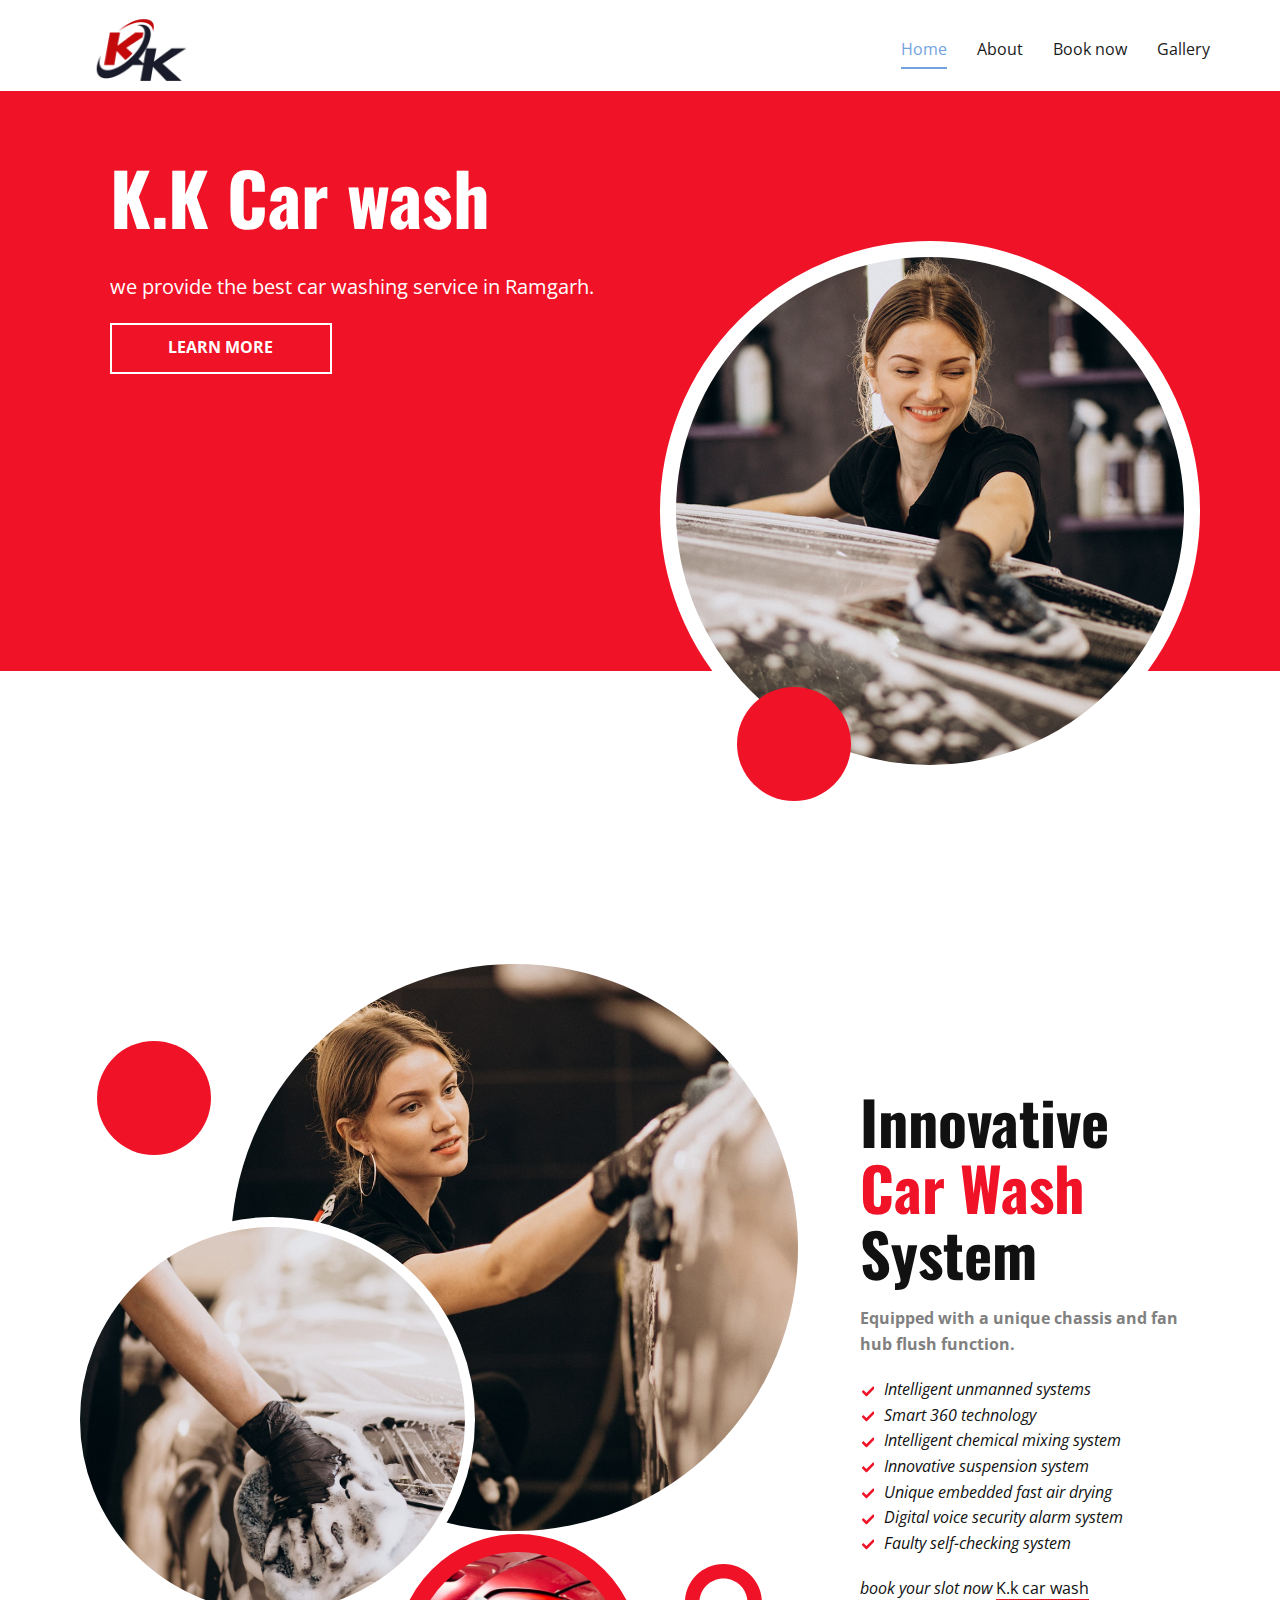
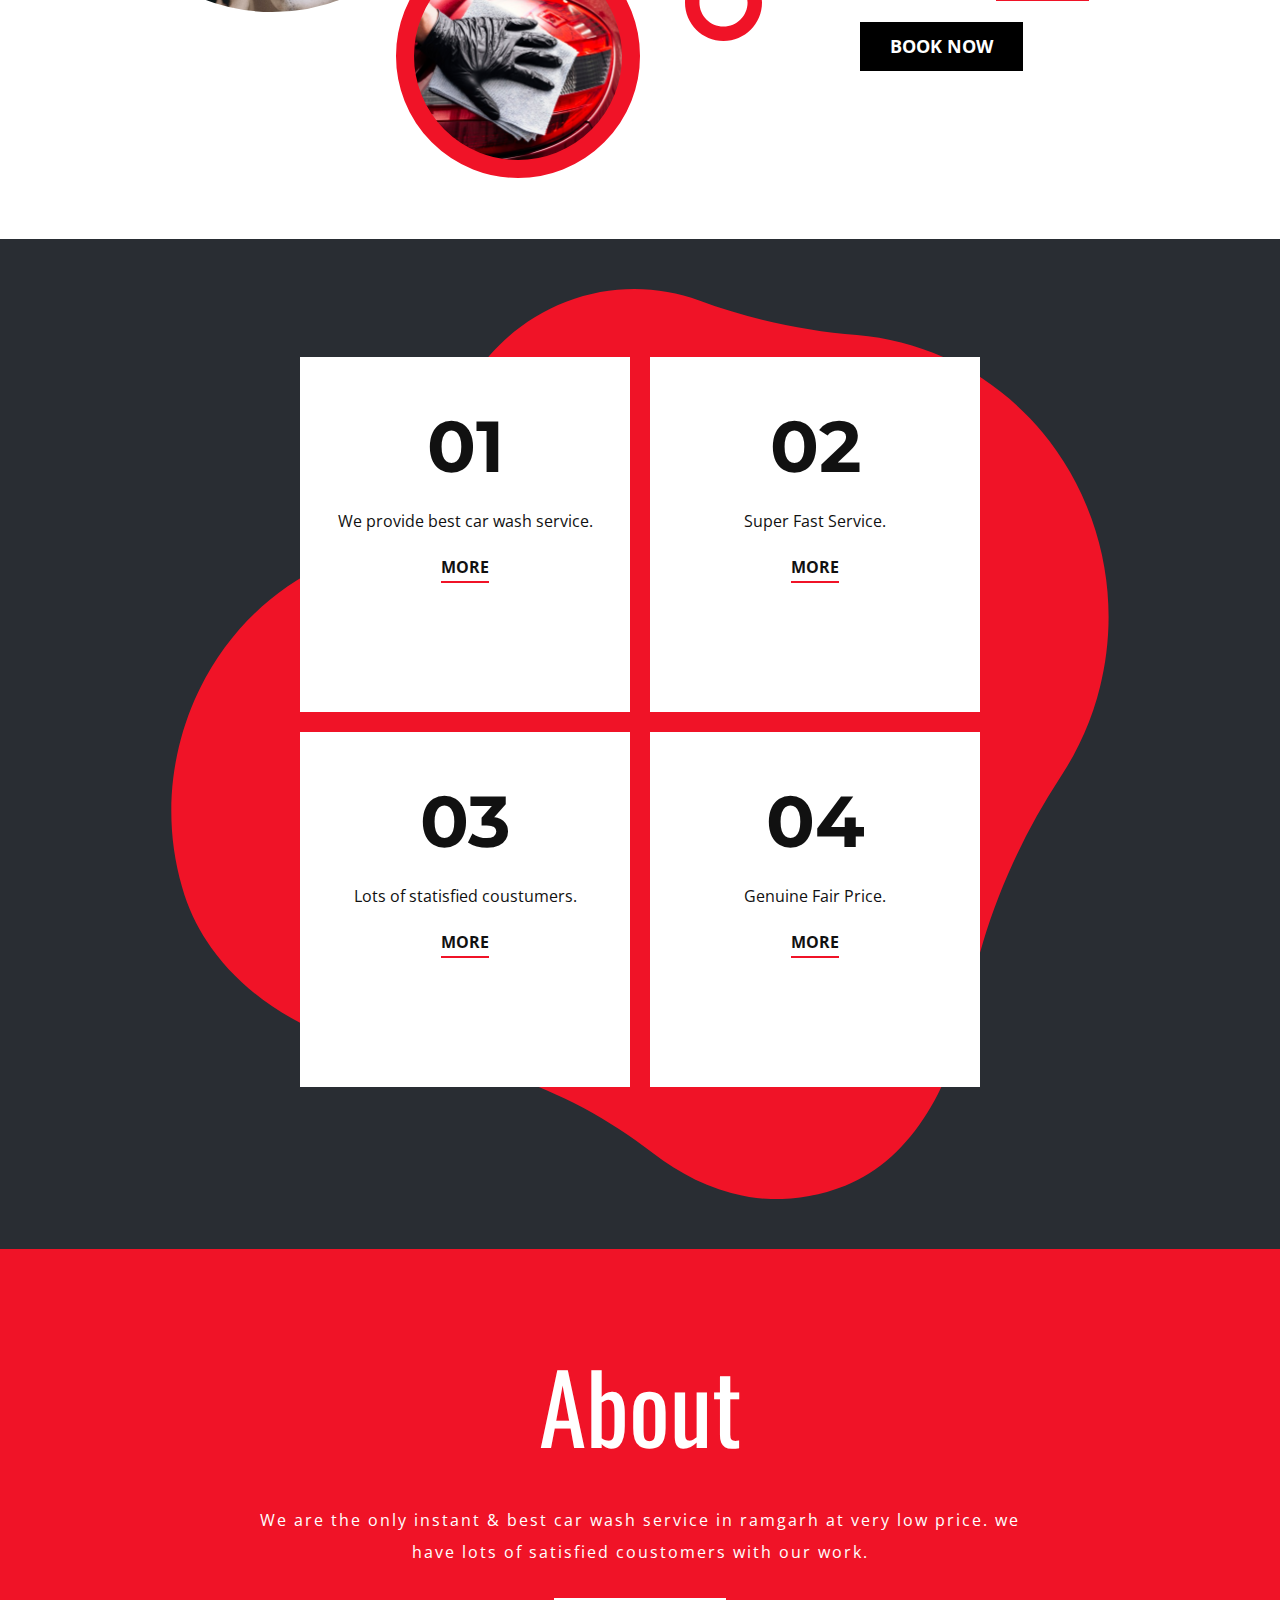
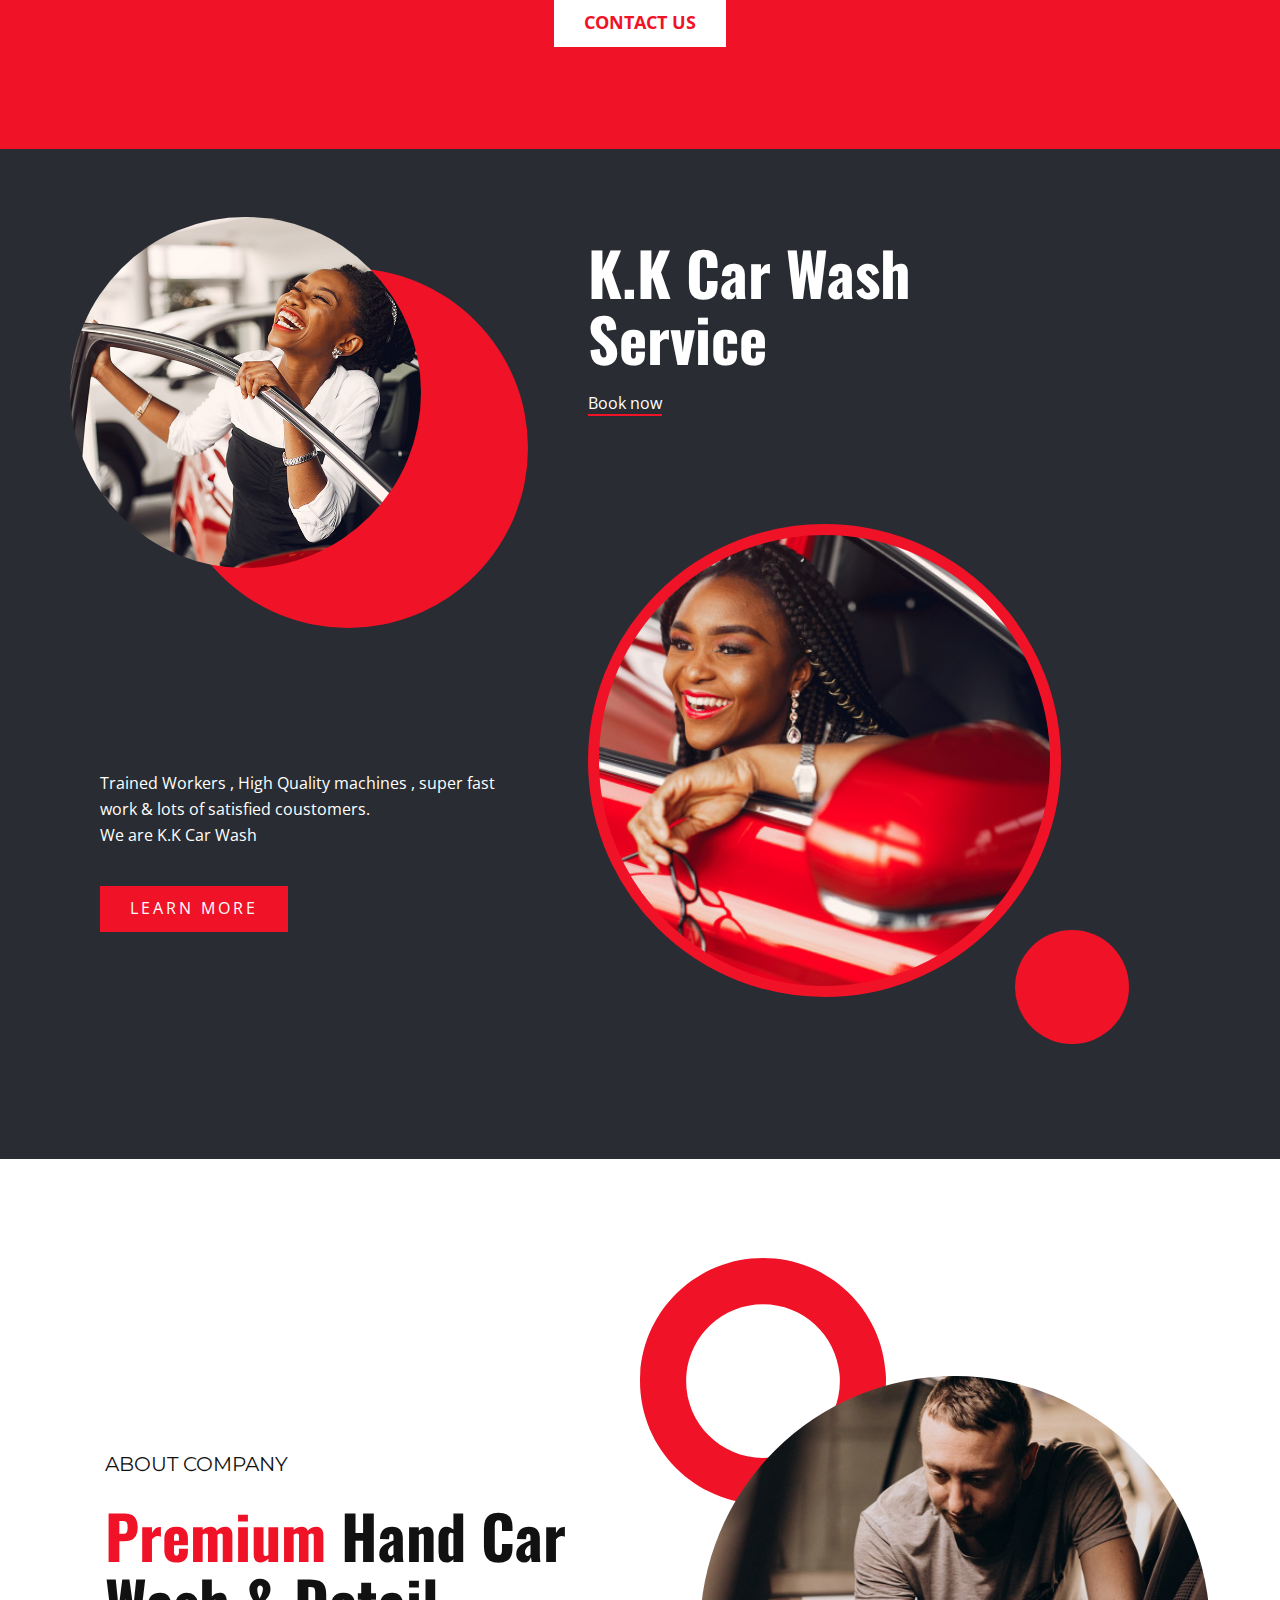
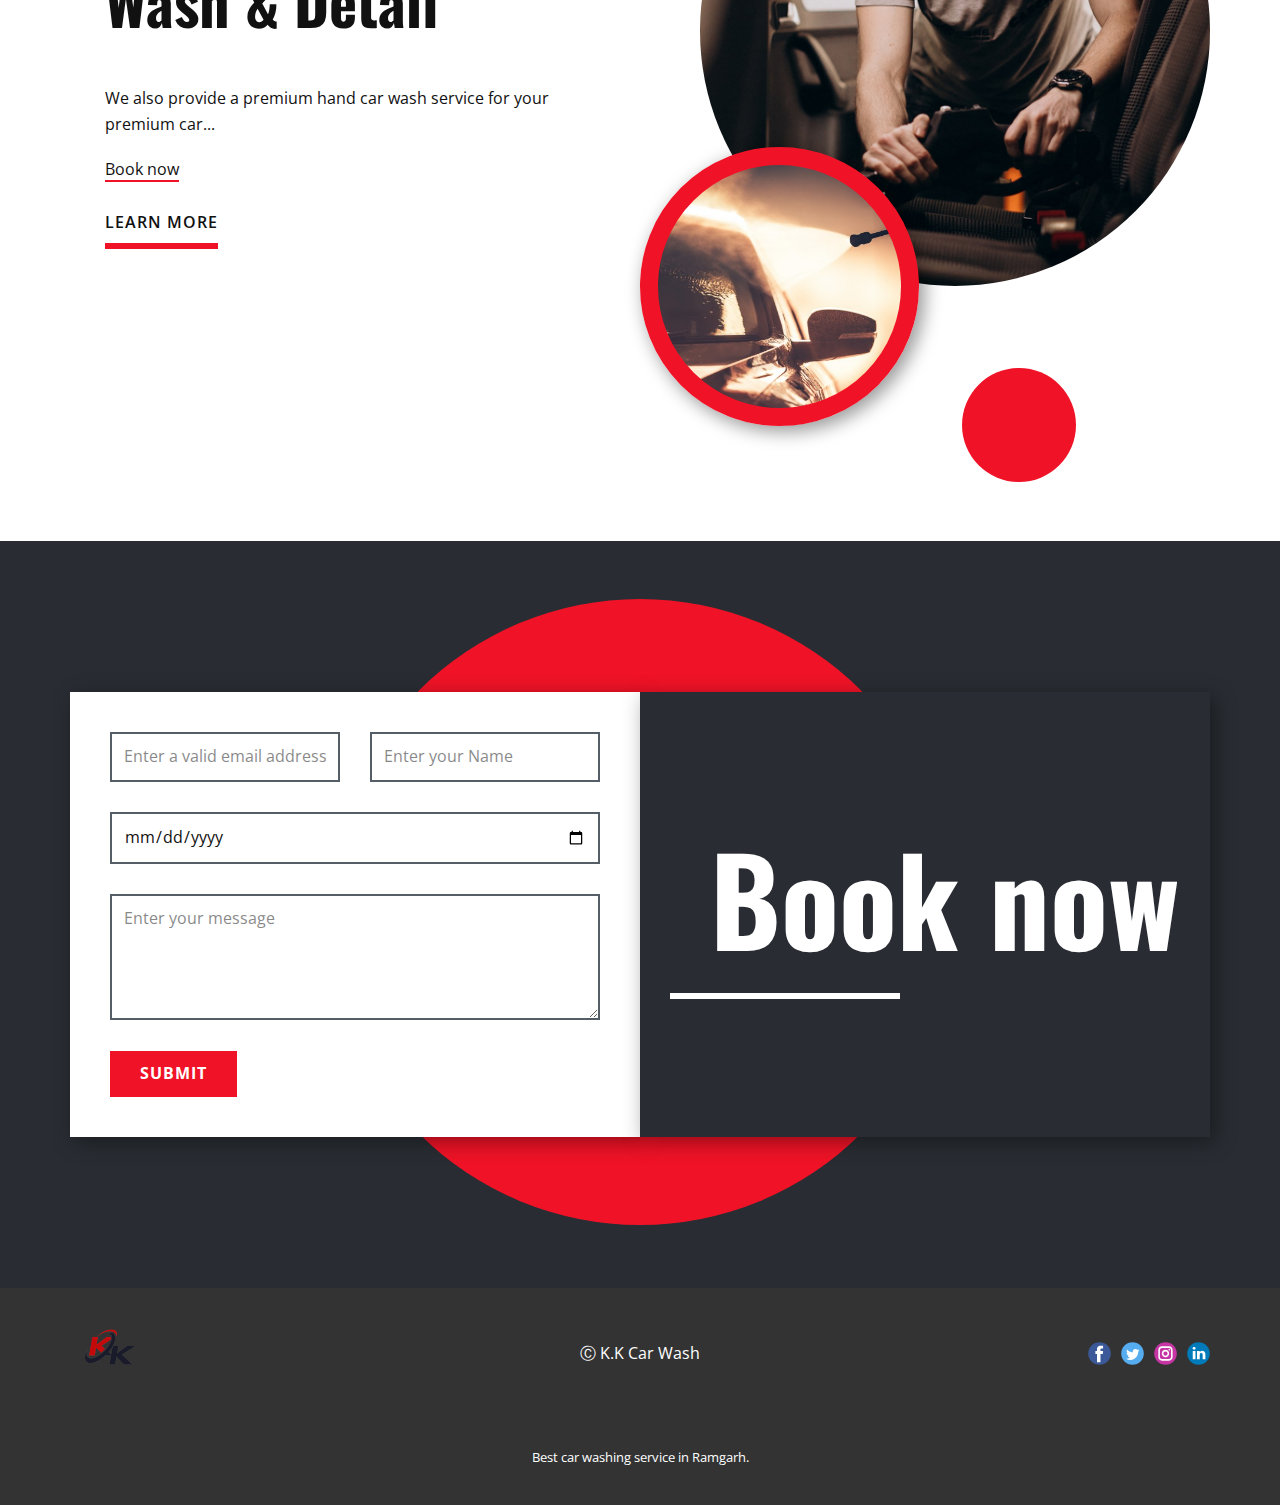
<file: index.html>
<!DOCTYPE html>
<html style="font-size: 16px;">
  <head>
    <meta name="theme-color" content="">
    <!--favicon-->
    <link rel="icon" href="./images/depositphotos_197317508-stock-illustration-logo-swoosh-global-red-letter-removebg-preview.png" type="image/x-icon">
    <!--favicon-->
    <meta name="viewport" content="width=device-width, initial-scale=1.0">
    <meta charset="utf-8">
    <meta name="keywords" content="Car Wash Company​, Innovative Car Wash System, 01, 02, 03, 04, About, Automatic Car Wash Service, Premium Hand Car Wash &amp; Detail, Contact Us">
    <meta name="description" content="">
    <meta name="page_type" content="np-template-header-footer-from-plugin">
    
    <title>Home</title>
    <link rel="stylesheet" href="./css/style.css" media="screen">
<link rel="stylesheet" href="Home.css" media="screen">
    <script class="u-script" type="text/javascript" src="./js/jquery.js" defer=""></script>
    <script class="u-script" type="text/javascript" src="./js/style.js" defer=""></script>
    <meta name="generator" content="Nicepage 3.26.0, nicepage.com">
    <link id="u-theme-google-font" rel="stylesheet" href="https://fonts.googleapis.com/css?family=Roboto:100,100i,300,300i,400,400i,500,500i,700,700i,900,900i|Open+Sans:300,300i,400,400i,600,600i,700,700i,800,800i">
    <link id="u-page-google-font" rel="stylesheet" href="https://fonts.googleapis.com/css?family=Oswald:200,300,400,500,600,700|Montserrat:100,100i,200,200i,300,300i,400,400i,500,500i,600,600i,700,700i,800,800i,900,900i">
    
    
    
    
    
    
    
    
    <script type="application/ld+json">{
		"@context": "http://schema.org",
		"@type": "Organization",
		"name": "",
		"logo": "images/depositphotos_197317508-stock-illustration-logo-swoosh-global-red-letter.jpg",
		"sameAs": []
}</script>
    <meta name="theme-color" content="#73a3de">
    <meta property="og:title" content="Home">
    <meta property="og:type" content="website">
  </head>
  <body data-home-page="Home.html" data-home-page-title="Home" class="u-body"><header class="u-clearfix u-header u-header" id="sec-d68d"><div class="u-clearfix u-sheet u-sheet-1">
        <a href="#" class="u-image u-logo u-image-1" data-image-width="600" data-image-height="388">
          <img src="images/depositphotos_197317508-stock-illustration-logo-swoosh-global-red-letter-removebg-preview.png" class="u-logo-image u-logo-image-1">
        </a>
        <nav class="u-menu u-menu-dropdown u-offcanvas u-menu-1">
          <div class="menu-collapse" style="font-size: 1rem; letter-spacing: 0px;">
            <a class="u-button-style u-custom-left-right-menu-spacing u-custom-padding-bottom u-custom-top-bottom-menu-spacing u-nav-link u-text-active-palette-1-base u-text-hover-palette-2-base" href="#">
              <svg><use xmlns:xlink="http://www.w3.org/1999/xlink" xlink:href="#menu-hamburger"></use></svg>
              <svg version="1.1" xmlns="http://www.w3.org/2000/svg" xmlns:xlink="http://www.w3.org/1999/xlink"><defs><symbol id="menu-hamburger" viewBox="0 0 16 16" style="width: 16px; height: 16px;"><rect y="1" width="16" height="2"></rect><rect y="7" width="16" height="2"></rect><rect y="13" width="16" height="2"></rect>
</symbol>
</defs></svg>
            </a>
          </div>
          <!--Header start-->
          <div class="u-custom-menu u-nav-container">
            <ul class="u-nav u-spacing-30 u-unstyled u-nav-1"><li class="u-nav-item"><a class="u-border-2 u-border-active-palette-1-base u-border-hover-palette-1-base u-border-no-left u-border-no-right u-border-no-top u-button-style u-nav-link u-text-active-palette-1-base u-text-grey-90 u-text-hover-grey-90" href="index.html" style="padding: 10px 0px;">Home</a>
</li><li class="u-nav-item"><a class="u-border-2 u-border-active-palette-1-base u-border-hover-palette-1-base u-border-no-left u-border-no-right u-border-no-top u-button-style u-nav-link u-text-active-palette-1-base u-text-grey-90 u-text-hover-grey-90" href="index.html#carousel_305f" data-page-id="88722537" style="padding: 10px 0px;">About</a>
</li><li class="u-nav-item"><a class="u-border-2 u-border-active-palette-1-base u-border-hover-palette-1-base u-border-no-left u-border-no-right u-border-no-top u-button-style u-nav-link u-text-active-palette-1-base u-text-grey-90 u-text-hover-grey-90" href="index.html#carousel_187a" data-page-id="88722537" style="padding: 10px 0px;">Book now</a>
</li><li class="u-nav-item"><a class="u-border-2 u-border-active-palette-1-base u-border-hover-palette-1-base u-border-no-left u-border-no-right u-border-no-top u-button-style u-nav-link u-text-active-palette-1-base u-text-grey-90 u-text-hover-grey-90" href="Gallery.html" style="padding: 10px 0px;">Gallery</a>
</li></ul>
          </div>
          <div class="u-custom-menu u-nav-container-collapse">
            <div class="u-black u-container-style u-inner-container-layout u-opacity u-opacity-95 u-sidenav">
              <div class="u-inner-container-layout u-sidenav-overflow">
                <div class="u-menu-close"></div>
                <ul class="u-align-center u-nav u-popupmenu-items u-unstyled u-nav-2"><li class="u-nav-item"><a class="u-button-style u-nav-link" href="index.html" style="padding: 10px 0px;">Home</a>
</li><li class="u-nav-item"><a class="u-button-style u-nav-link" href="index.html#carousel_305f" data-page-id="88722537" style="padding: 10px 0px;">About</a>
</li><li class="u-nav-item"><a class="u-button-style u-nav-link" href="index.html#carousel_187a" data-page-id="88722537" style="padding: 10px 0px;">Book now</a>
</li><li class="u-nav-item"><a class="u-button-style u-nav-link" href="Gallery.html" style="padding: 10px 0px;">Gallery</a>
</li></ul>
<!--Header end-->


<!--Body start-->
              </div>
            </div>
            <div class="u-black u-menu-overlay u-opacity u-opacity-70"></div>
          </div>
        </nav>
      </div></header> 
    <section class="u-align-center u-clearfix u-valign-top u-section-1" id="carousel_1a65">
      <div class="u-align-left u-expanded-width u-palette-2-base u-shape u-shape-1"></div>
      <div class="u-clearfix u-gutter-0 u-layout-wrap u-layout-wrap-1">
        <div class="u-gutter-0 u-layout">
          <div class="u-layout-row">
            <div class="u-size-30 u-size-60-md">
              <div class="u-layout-col">
                <div class="u-container-style u-layout-cell u-left-cell u-palette-2-base u-size-20 u-layout-cell-1">
                  <div class="u-container-layout u-valign-top u-container-layout-1">
                    <h1 class="u-custom-font u-font-oswald u-text u-text-1">K.K Car wash</h1>
                    <p class="u-text u-text-body-alt-color u-text-2">we provide the best car washing service in Ramgarh.</p>
                    <a href="index.html#carousel_305f" class="u-border-2 u-border-white u-btn u-button-style u-btn-1">learn more</a>
                  </div>
                </div>
                <div class="u-container-style u-hidden-md u-hidden-sm u-hidden-xs u-layout-cell u-left-cell u-size-40 u-layout-cell-2">
                  <div class="u-container-layout"></div>
                </div>
              </div>
            </div>
            <div class="u-size-30 u-size-60-md">
              <div class="u-layout-row">
                <div class="u-container-style u-layout-cell u-right-cell u-size-60 u-layout-cell-3">
                  <div class="u-container-layout u-container-layout-3">
                    <div class="u-border-16 u-border-white u-image u-image-circle u-image-1"></div>
                    <div class="u-palette-2-base u-shape u-shape-circle u-shape-2"></div>
                  </div>
                </div>
              </div>
            </div>
          </div>
        </div>
      </div>
    </section>
    <section class="u-clearfix u-section-2" id="sec-9541">
      <div class="u-clearfix u-sheet u-valign-middle-lg u-valign-middle-sm u-valign-middle-xl u-valign-middle-xs u-sheet-1">
        <div class="u-clearfix u-expanded-width u-gutter-0 u-layout-spacing-top u-layout-wrap u-layout-wrap-1">
          <div class="u-layout">
            <div class="u-layout-row">
              <div class="u-align-left u-container-style u-layout-cell u-left-cell u-size-40 u-layout-cell-1">
                <div class="u-container-layout u-container-layout-1" src="">
                  <div class="u-image u-image-circle u-image-1"></div>
                  <div class="u-border-10 u-border-white u-image u-image-circle u-image-2"></div>
                  <div class="u-align-left u-border-18 u-border-palette-2-base u-image u-image-circle u-image-3" data-image-width="626" data-image-height="417"></div>
                  <div class="u-palette-2-base u-shape u-shape-circle u-shape-1"></div>
                  <div class="u-shape u-shape-svg u-text-palette-2-base u-shape-2">
                    <svg class="u-svg-link" preserveAspectRatio="none" viewBox="0 0 160 160" style=""><use xmlns:xlink="http://www.w3.org/1999/xlink" xlink:href="#svg-9dc1"></use></svg>
                    <svg xmlns="http://www.w3.org/2000/svg" xmlns:xlink="http://www.w3.org/1999/xlink" version="1.1" xml:space="preserve" class="u-svg-content" viewBox="0 0 160 160" x="0px" y="0px" id="svg-9dc1" style="enable-background:new 0 0 160 160;"><path d="M80,30c27.6,0,50,22.4,50,50s-22.4,50-50,50s-50-22.4-50-50S52.4,30,80,30 M80,0C35.8,0,0,35.8,0,80s35.8,80,80,80
	s80-35.8,80-80S124.2,0,80,0L80,0z"></path></svg>
                  </div>
                </div>
              </div>
              <div class="u-align-left u-container-style u-layout-cell u-right-cell u-size-20 u-white u-layout-cell-2">
                <div class="u-container-layout u-valign-middle-lg u-valign-middle-xl u-valign-top-md u-container-layout-2">
                  <h2 class="u-text u-text-1">Innovative <span class="u-text-palette-2-base">Car Wash</span> System
                  </h2>
                  <p class="u-text u-text-grey-50 u-text-2">Equipped with a unique chassis and fan hub flush function.</p>
                  <ul class="u-custom-list u-text u-text-3">
                    <li style="margin-left: 1.5em;">
                      <div class="u-list-icon u-text-palette-2-base">
                        <svg xmlns="http://www.w3.org/2000/svg" xmlns:xlink="http://www.w3.org/1999/xlink" version="1.1" xml:space="preserve" class="u-svg-content" viewBox="0 -46 417.81333 417" id="svg-cd3c"><path d="m159.988281 318.582031c-3.988281 4.011719-9.429687 6.25-15.082031 6.25s-11.09375-2.238281-15.082031-6.25l-120.449219-120.46875c-12.5-12.5-12.5-32.769531 0-45.246093l15.082031-15.085938c12.503907-12.5 32.75-12.5 45.25 0l75.199219 75.203125 203.199219-203.203125c12.503906-12.5 32.769531-12.5 45.25 0l15.082031 15.085938c12.5 12.5 12.5 32.765624 0 45.246093zm0 0"></path></svg>
                      </div>Intelligent unmanned systems
                    </li>
                    <li style="margin-left: 1.5em;">
                      <div class="u-list-icon u-text-palette-2-base">
                        <svg xmlns="http://www.w3.org/2000/svg" xmlns:xlink="http://www.w3.org/1999/xlink" version="1.1" xml:space="preserve" class="u-svg-content" viewBox="0 -46 417.81333 417" id="svg-cd3c"><path d="m159.988281 318.582031c-3.988281 4.011719-9.429687 6.25-15.082031 6.25s-11.09375-2.238281-15.082031-6.25l-120.449219-120.46875c-12.5-12.5-12.5-32.769531 0-45.246093l15.082031-15.085938c12.503907-12.5 32.75-12.5 45.25 0l75.199219 75.203125 203.199219-203.203125c12.503906-12.5 32.769531-12.5 45.25 0l15.082031 15.085938c12.5 12.5 12.5 32.765624 0 45.246093zm0 0"></path></svg>
                      </div>Smart 360 technology
                    </li>
                    <li style="margin-left: 1.5em;">
                      <div class="u-list-icon u-text-palette-2-base">
                        <svg xmlns="http://www.w3.org/2000/svg" xmlns:xlink="http://www.w3.org/1999/xlink" version="1.1" xml:space="preserve" class="u-svg-content" viewBox="0 -46 417.81333 417" id="svg-cd3c"><path d="m159.988281 318.582031c-3.988281 4.011719-9.429687 6.25-15.082031 6.25s-11.09375-2.238281-15.082031-6.25l-120.449219-120.46875c-12.5-12.5-12.5-32.769531 0-45.246093l15.082031-15.085938c12.503907-12.5 32.75-12.5 45.25 0l75.199219 75.203125 203.199219-203.203125c12.503906-12.5 32.769531-12.5 45.25 0l15.082031 15.085938c12.5 12.5 12.5 32.765624 0 45.246093zm0 0"></path></svg>
                      </div>Intelligent chemical mixing system
                    </li>
                    <li style="margin-left: 1.5em;">
                      <div class="u-list-icon u-text-palette-2-base">
                        <svg xmlns="http://www.w3.org/2000/svg" xmlns:xlink="http://www.w3.org/1999/xlink" version="1.1" xml:space="preserve" class="u-svg-content" viewBox="0 -46 417.81333 417" id="svg-cd3c"><path d="m159.988281 318.582031c-3.988281 4.011719-9.429687 6.25-15.082031 6.25s-11.09375-2.238281-15.082031-6.25l-120.449219-120.46875c-12.5-12.5-12.5-32.769531 0-45.246093l15.082031-15.085938c12.503907-12.5 32.75-12.5 45.25 0l75.199219 75.203125 203.199219-203.203125c12.503906-12.5 32.769531-12.5 45.25 0l15.082031 15.085938c12.5 12.5 12.5 32.765624 0 45.246093zm0 0"></path></svg>
                      </div>Innovative suspension system
                    </li>
                    <li style="margin-left: 1.5em;">
                      <div class="u-list-icon u-text-palette-2-base">
                        <svg xmlns="http://www.w3.org/2000/svg" xmlns:xlink="http://www.w3.org/1999/xlink" version="1.1" xml:space="preserve" class="u-svg-content" viewBox="0 -46 417.81333 417" id="svg-cd3c"><path d="m159.988281 318.582031c-3.988281 4.011719-9.429687 6.25-15.082031 6.25s-11.09375-2.238281-15.082031-6.25l-120.449219-120.46875c-12.5-12.5-12.5-32.769531 0-45.246093l15.082031-15.085938c12.503907-12.5 32.75-12.5 45.25 0l75.199219 75.203125 203.199219-203.203125c12.503906-12.5 32.769531-12.5 45.25 0l15.082031 15.085938c12.5 12.5 12.5 32.765624 0 45.246093zm0 0"></path></svg>
                      </div>Unique embedded fast air drying
                    </li>
                    <li style="margin-left: 1.5em;">
                      <div class="u-list-icon u-text-palette-2-base">
                        <svg xmlns="http://www.w3.org/2000/svg" xmlns:xlink="http://www.w3.org/1999/xlink" version="1.1" xml:space="preserve" class="u-svg-content" viewBox="0 -46 417.81333 417" id="svg-cd3c"><path d="m159.988281 318.582031c-3.988281 4.011719-9.429687 6.25-15.082031 6.25s-11.09375-2.238281-15.082031-6.25l-120.449219-120.46875c-12.5-12.5-12.5-32.769531 0-45.246093l15.082031-15.085938c12.503907-12.5 32.75-12.5 45.25 0l75.199219 75.203125 203.199219-203.203125c12.503906-12.5 32.769531-12.5 45.25 0l15.082031 15.085938c12.5 12.5 12.5 32.765624 0 45.246093zm0 0"></path></svg>
                      </div>Digital voice security alarm system
                    </li>
                    <li style="margin-left: 1.5em;">
                      <div class="u-list-icon u-text-palette-2-base">
                        <svg xmlns="http://www.w3.org/2000/svg" xmlns:xlink="http://www.w3.org/1999/xlink" version="1.1" xml:space="preserve" class="u-svg-content" viewBox="0 -46 417.81333 417" id="svg-cd3c"><path d="m159.988281 318.582031c-3.988281 4.011719-9.429687 6.25-15.082031 6.25s-11.09375-2.238281-15.082031-6.25l-120.449219-120.46875c-12.5-12.5-12.5-32.769531 0-45.246093l15.082031-15.085938c12.503907-12.5 32.75-12.5 45.25 0l75.199219 75.203125 203.199219-203.203125c12.503906-12.5 32.769531-12.5 45.25 0l15.082031 15.085938c12.5 12.5 12.5 32.765624 0 45.246093zm0 0"></path></svg>
                      </div>Faulty self-checking system
                    </li>
                  </ul>
                  <p class="u-text u-text-4"> book your slot now <a href="index.html#carousel_187a" class="u-active-none u-border-2 u-border-palette-2-base u-btn u-button-link u-button-style u-hover-none u-none u-text-body-color u-btn-1"> K.k car wash</a>
                  </p>
                  <a href="index.html#carousel_187a" class="u-black u-btn u-button-style u-btn-2">book now</a>
                  <!--Body end-->
                </div>
              </div>
            </div>
          </div>
        </div>
      </div>
    </section>
    <section class="u-clearfix u-palette-5-dark-3 u-section-3" id="carousel_2e70">
      <div class="u-clearfix u-sheet u-valign-middle-md u-valign-middle-sm u-valign-middle-xl u-valign-middle-xs u-sheet-1">
        <div class="u-expanded-width-md u-shape u-shape-svg u-text-palette-2-base u-shape-1">
          <svg class="u-svg-link" preserveAspectRatio="none" viewBox="0 0 160 150" style=""><use xmlns:xlink="http://www.w3.org/1999/xlink" xlink:href="#svg-7553"></use></svg>
          <svg xmlns="http://www.w3.org/2000/svg" xmlns:xlink="http://www.w3.org/1999/xlink" version="1.1" xml:space="preserve" class="u-svg-content" viewBox="0 0 160 150" x="0px" y="0px" id="svg-7553"><path d="M43.2,126.9c14.2,1.3,27.6,7,39.1,15.6c8.3,6.1,19.4,10.3,32.7,5.3c11.7-4.4,18.6-17.4,21-30.2c2.6-13.3,8.1-25.9,15.7-37.1
	c8.3-12.1,10.8-27.9,5.3-42.7C150.5,20.3,134.6,9,117,7.6C107.9,6.9,98.8,5,90.1,1.9C83-0.6,75-0.7,67.4,2.1
	c-9.9,3.7-17,11.6-20.1,21c-3.3,10.1-10.9,18-20.6,22.2c-0.1,0-0.1,0.1-0.2,0.1c-20.3,8.9-31,32-24.6,53.2
	C6.9,115.6,25.2,125.2,43.2,126.9z"></path></svg>
  <!------------------------------------------------->
        </div>
        <div class="u-list u-list-1">
          <div class="u-repeater u-repeater-1">
            <div class="u-align-center u-container-style u-list-item u-repeater-item u-white u-list-item-1">
              <div class="u-container-layout u-similar-container u-valign-top-xs u-container-layout-1">
                <h2 class="u-custom-font u-font-montserrat u-text u-text-default u-text-1">01</h2>
                <p class="u-text u-text-2">We provide best car wash service.</p>
                <a href="index.html#carousel_305f" class="u-active-none u-border-2 u-border-active-black u-border-hover-black u-border-palette-2-base u-btn u-button-style u-hover-none u-none u-text-body-color u-text-hover-palette-2-base u-btn-1">more</a>
              </div>
            </div>
            <div class="u-align-center u-container-style u-list-item u-repeater-item u-white u-list-item-2">
              <div class="u-container-layout u-similar-container u-valign-top-xs u-container-layout-2">
                <h2 class="u-custom-font u-font-montserrat u-text u-text-default u-text-3">02</h2>
                <p class="u-text u-text-4">Super Fast Service.</p>
                <a href="index.html#carousel_305f" class="u-active-none u-border-2 u-border-active-black u-border-hover-black u-border-palette-2-base u-btn u-button-style u-hover-none u-none u-text-body-color u-text-hover-palette-2-base u-btn-2">more</a>
              </div>
            </div>
            <div class="u-align-center u-container-style u-list-item u-repeater-item u-white u-list-item-3">
              <div class="u-container-layout u-similar-container u-valign-top-xs u-container-layout-3">
                <h2 class="u-custom-font u-font-montserrat u-text u-text-default u-text-5">03</h2>
                <p class="u-text u-text-6">Lots of statisfied coustumers.</p>
                <a href="index.html#carousel_305f" class="u-active-none u-border-2 u-border-active-black u-border-hover-black u-border-palette-2-base u-btn u-button-style u-hover-none u-none u-text-body-color u-text-hover-palette-2-base u-btn-3">more</a>
              </div>
            </div>
            <div class="u-align-center u-container-style u-list-item u-repeater-item u-white u-list-item-4">
              <div class="u-container-layout u-similar-container u-valign-top-xs u-container-layout-4">
                <h2 class="u-custom-font u-font-montserrat u-text u-text-default u-text-7">04</h2>
                <p class="u-text u-text-8">Genuine Fair Price.</p>
                <a href="index.html#carousel_305f" class="u-active-none u-border-2 u-border-active-black u-border-hover-black u-border-palette-2-base u-btn u-button-style u-hover-none u-none u-text-body-color u-text-hover-palette-2-base u-btn-4">more</a>
              </div>
            </div>
          </div>
        </div>
      </div>
    </section>
    <!--------------------------------------------------->
    <section class="u-align-center u-clearfix u-palette-2-base u-section-4" id="carousel_305f">
      <div class="u-clearfix u-sheet u-valign-middle u-sheet-1">
        <h1 class="u-custom-font u-font-oswald u-text u-text-default u-text-1">About</h1>
        <p class="u-text u-text-2">We are the only instant & best car wash service in ramgarh at very low price. we have lots of satisfied coustomers with our work. <br>
        </p>
        <a href="index.html#carousel_187a" class="u-btn u-button-style u-text-palette-2-base u-white u-btn-1">contact us</a>
      </div>
    </section>
    <!-------------------------------------------->
    <section class="u-align-center u-clearfix u-palette-1-dark-3 u-section-5" id="carousel_7b21">
      <div class="u-clearfix u-sheet u-valign-middle u-sheet-1">
        <div class="u-clearfix u-expanded-width u-gutter-30 u-layout-wrap u-layout-wrap-1">
          <div class="u-layout">
            <div class="u-layout-row">
              <div class="u-size-25 u-size-60-md">
                <div class="u-layout-col">
                  <div class="u-container-style u-layout-cell u-left-cell u-size-40 u-layout-cell-1">
                    <div class="u-container-layout u-container-layout-1">
                      <div class="u-palette-2-base u-shape u-shape-circle u-shape-1"></div>
                      <div class="u-image u-image-circle u-image-1"></div>
                    </div>
                  </div>
                  <div class="u-container-style u-layout-cell u-left-cell u-size-20 u-layout-cell-2">
                    <div class="u-container-layout u-container-layout-2">
                      <p class="u-text u-text-1">Trained Workers , High Quality machines , super fast work & lots of satisfied coustomers.&nbsp;</p> We are K.K Car Wash
                      <a href="index.html#carousel_305f" class="u-btn u-btn-rectangle u-button-style u-palette-2-base u-radius-0 u-btn-1">learn more</a>
                    </div>
                  </div>
                </div>
              </div>
              <div class="u-size-35 u-size-60-md">
                <div class="u-layout-col">
                  <div class="u-container-style u-layout-cell u-right-cell u-size-20 u-layout-cell-3">
                    <div class="u-container-layout u-container-layout-3">
                      <h2 class="u-text u-text-2">K.K Car Wash Service</h2>
                      <p class="u-text u-text-3"> <a href="index.html#carousel_187a" class="u-active-none u-border-2 u-border-palette-2-base u-btn u-button-link u-button-style u-hover-none u-none u-text-body-alt-color u-btn-2">Book now</a>
                      </p>
                    </div>
                  </div>
                  <!------------------------------------>
                  <div class="u-align-center u-container-style u-layout-cell u-right-cell u-shape-rectangle u-size-40 u-layout-cell-4">
                    <div class="u-container-layout u-valign-top u-container-layout-4">
                      <div class="u-border-11 u-border-palette-2-base u-image u-image-circle u-image-2"></div>
                      <div class="u-palette-2-base u-shape u-shape-circle u-shape-2"></div>
                    </div>
                  </div>
                </div>
              </div>
            </div>
          </div>
        </div>
      </div>
    </section>
    <section class="u-align-center u-clearfix u-section-6" id="carousel_8c64">
      <div class="u-clearfix u-sheet u-valign-middle-md u-valign-middle-sm u-valign-middle-xl u-valign-middle-xs u-sheet-1">
        <div class="u-clearfix u-expanded-width u-gutter-0 u-layout-wrap u-layout-wrap-1">
          <div class="u-layout">
            <div class="u-layout-row">
              <div class="u-align-left u-container-style u-layout-cell u-right-cell u-size-30 u-layout-cell-1">
                <div class="u-container-layout u-valign-middle u-container-layout-1">
                  <h5 class="u-text u-text-1">about company</h5>
                  <h2 class="u-text u-text-2">
                    <span class="u-text-palette-2-base">Premium</span> Hand Car Wash &amp; Detail<br>
                  </h2>
                  <p class="u-text u-text-3">We also provide a premium hand car wash service for your premium car...</p>
                  <p class="u-text u-text-4"><a href="index.html#carousel_187a" class="u-active-none u-border-2 u-border-palette-2-base u-btn u-button-link u-button-style u-hover-none u-none u-text-body-color u-btn-1">Book now</a>
                  </p>
                  <a href="index.html#carousel_305f" class="u-border-6 u-border-palette-2-base u-btn u-btn-rectangle u-button-style u-none u-text-body-color u-text-hover-palette-2-base u-btn-2">learn more</a>
                </div>
              </div>
              <div class="u-container-style u-layout-cell u-left-cell u-size-30 u-layout-cell-2">
                <div class="u-container-layout u-valign-middle-xl u-container-layout-2">
                  <div class="u-shape u-shape-svg u-text-palette-2-base u-shape-1">
                    <svg class="u-svg-link" preserveAspectRatio="none" viewBox="0 0 160 160" style=""><use xmlns:xlink="http://www.w3.org/1999/xlink" xlink:href="#svg-a0bf"></use></svg>
                    <svg xmlns="http://www.w3.org/2000/svg" xmlns:xlink="http://www.w3.org/1999/xlink" version="1.1" xml:space="preserve" class="u-svg-content" viewBox="0 0 160 160" x="0px" y="0px" id="svg-a0bf" style="enable-background:new 0 0 160 160;"><path d="M80,30c27.6,0,50,22.4,50,50s-22.4,50-50,50s-50-22.4-50-50S52.4,30,80,30 M80,0C35.8,0,0,35.8,0,80s35.8,80,80,80
	s80-35.8,80-80S124.2,0,80,0L80,0z"></path></svg>
                  </div>
                  <div class="u-image u-image-circle u-image-1"></div>
                  <div alt="" class="u-align-left u-border-18 u-border-palette-2-base u-image u-image-circle u-image-2"></div>
                  <div class="u-palette-2-base u-shape u-shape-circle u-shape-2"></div>
                </div>
              </div>
            </div>
          </div>
        </div>
      </div>
    </section>
    <!--Book now form-->
    <section class="u-clearfix u-palette-5-dark-3 u-section-7" id="carousel_187a">
      <div class="u-clearfix u-sheet u-valign-middle u-sheet-1">
        <div class="u-palette-2-base u-shape u-shape-circle u-shape-1"></div>
        <div class="u-clearfix u-expanded-width u-layout-wrap u-layout-wrap-1">
          <div class="u-layout">
            <div class="u-layout-row">
              <div class="u-container-style u-layout-cell u-left-cell u-size-30 u-white u-layout-cell-1">
                <div class="u-container-layout u-container-layout-1">
                  <div class="u-form u-form-1">
                    <form action="#" method="POST" class="u-clearfix u-form-spacing-30 u-form-vertical u-inner-form" style="padding: 10px" source="custom" name="form">
                      <div class="u-form-email u-form-group u-form-partition-factor-2">
                        <label for="email-8268" class="u-form-control-hidden u-label">Email</label>
                        <input type="email" placeholder="Enter a valid email address" id="email-8268" name="email" class="u-border-2 u-border-palette-5-dark-2 u-input u-input-rectangle" required="">
                      </div>
                      <div class="u-form-group u-form-name u-form-partition-factor-2">
                        <label for="name-8268" class="u-form-control-hidden u-label">Name</label>
                        <input type="text" placeholder="Enter your Name" id="name-8268" name="name" class="u-border-2 u-border-palette-5-dark-2 u-input u-input-rectangle" required="">
                      </div>
                      <div class="u-form-date u-form-group u-form-group-3">
                        <label for="date-be9f" class="u-form-control-hidden u-label">Date</label>
                        <input type="date" placeholder="MM/DD/YYYY" id="date-be9f" name="date" class="u-border-2 u-border-palette-5-dark-2 u-input u-input-rectangle" required="">
                      </div>
                      <div class="u-form-group u-form-message">
                        <label for="message-8268" class="u-form-control-hidden u-label">Message</label>
                        <textarea placeholder="Enter your message" rows="4" cols="50" id="message-8268" name="message" class="u-border-2 u-border-palette-5-dark-2 u-input u-input-rectangle" required=""></textarea>
                      </div>
                      <div class="u-align-left u-form-group u-form-submit">
                        <a href="#" class="u-btn u-btn-submit u-button-style u-hover-black u-palette-2-base u-btn-1">Submit</a>
                        <input type="submit" value="submit" class="u-form-control-hidden">
                      </div>
                      <div class="u-form-send-message u-form-send-success"> Thank you! Your message has been sent. </div>
                      <div class="u-form-send-error u-form-send-message"> Unable to send your message. Please fix errors then try again. </div>
                      <input type="hidden" value="" name="recaptchaResponse">
                    </form>
                  </div>
                </div>
              </div>
              <div class="u-align-right u-container-style u-layout-cell u-palette-5-dark-3 u-right-cell u-size-30 u-layout-cell-2">
                <div class="u-container-layout u-valign-middle-lg u-valign-middle-xl u-container-layout-2">
                  <h2 class="u-text u-text-1">Book now</h2>
                  <div class="u-border-6 u-border-white u-line u-line-horizontal u-line-1"></div>
                </div>
              </div>
            </div>
          </div>
        </div>
      </div>
    </section>
    <!--Book now form-->
    
    <!--social media icons-->
    <footer class="u-align-center-md u-align-center-sm u-align-center-xs u-clearfix u-footer u-grey-80" id="sec-212e"><div class="u-clearfix u-sheet u-valign-middle u-sheet-1">
        <a href="index.html" class="u-image u-logo u-image-1">
          <img src="images/depositphotos_197317508-stock-illustration-logo-swoosh-global-red-letter-removebg-preview.png" class="u-logo-image u-logo-image-1">
        </a>
        <div class="u-align-left u-social-icons u-spacing-10 u-social-icons-1">
          <a class="u-social-url" title="facebook" target="_blank" href=""><span class="u-icon u-social-facebook u-social-icon u-icon-1"><svg class="u-svg-link" preserveAspectRatio="xMidYMin slice" viewBox="0 0 112 112" style=""><use xmlns:xlink="http://www.w3.org/1999/xlink" xlink:href="#svg-8d23"></use></svg><svg class="u-svg-content" viewBox="0 0 112 112" x="0" y="0" id="svg-8d23"><circle fill="currentColor" cx="56.1" cy="56.1" r="55"></circle><path fill="#FFFFFF" d="M73.5,31.6h-9.1c-1.4,0-3.6,0.8-3.6,3.9v8.5h12.6L72,58.3H60.8v40.8H43.9V58.3h-8V43.9h8v-9.2
            c0-6.7,3.1-17,17-17h12.5v13.9H73.5z"></path></svg></span>
          </a>
          <a class="u-social-url" title="twitter" target="_blank" href=""><span class="u-icon u-social-icon u-social-twitter u-icon-2"><svg class="u-svg-link" preserveAspectRatio="xMidYMin slice" viewBox="0 0 112 112" style=""><use xmlns:xlink="http://www.w3.org/1999/xlink" xlink:href="#svg-1325"></use></svg><svg class="u-svg-content" viewBox="0 0 112 112" x="0" y="0" id="svg-1325"><circle fill="currentColor" class="st0" cx="56.1" cy="56.1" r="55"></circle><path fill="#FFFFFF" d="M83.8,47.3c0,0.6,0,1.2,0,1.7c0,17.7-13.5,38.2-38.2,38.2C38,87.2,31,85,25,81.2c1,0.1,2.1,0.2,3.2,0.2
            c6.3,0,12.1-2.1,16.7-5.7c-5.9-0.1-10.8-4-12.5-9.3c0.8,0.2,1.7,0.2,2.5,0.2c1.2,0,2.4-0.2,3.5-0.5c-6.1-1.2-10.8-6.7-10.8-13.1
            c0-0.1,0-0.1,0-0.2c1.8,1,3.9,1.6,6.1,1.7c-3.6-2.4-6-6.5-6-11.2c0-2.5,0.7-4.8,1.8-6.7c6.6,8.1,16.5,13.5,27.6,14
            c-0.2-1-0.3-2-0.3-3.1c0-7.4,6-13.4,13.4-13.4c3.9,0,7.3,1.6,9.8,4.2c3.1-0.6,5.9-1.7,8.5-3.3c-1,3.1-3.1,5.8-5.9,7.4
            c2.7-0.3,5.3-1,7.7-2.1C88.7,43,86.4,45.4,83.8,47.3z"></path></svg></span>
          </a>
          <a class="u-social-url" title="instagram" target="_blank" href=""><span class="u-icon u-social-icon u-social-instagram u-icon-3"><svg class="u-svg-link" preserveAspectRatio="xMidYMin slice" viewBox="0 0 112 112" style=""><use xmlns:xlink="http://www.w3.org/1999/xlink" xlink:href="#svg-8e6b"></use></svg><svg class="u-svg-content" viewBox="0 0 112 112" x="0" y="0" id="svg-8e6b"><circle fill="currentColor" cx="56.1" cy="56.1" r="55"></circle><path fill="#FFFFFF" d="M55.9,38.2c-9.9,0-17.9,8-17.9,17.9C38,66,46,74,55.9,74c9.9,0,17.9-8,17.9-17.9C73.8,46.2,65.8,38.2,55.9,38.2
            z M55.9,66.4c-5.7,0-10.3-4.6-10.3-10.3c-0.1-5.7,4.6-10.3,10.3-10.3c5.7,0,10.3,4.6,10.3,10.3C66.2,61.8,61.6,66.4,55.9,66.4z"></path><path fill="#FFFFFF" d="M74.3,33.5c-2.3,0-4.2,1.9-4.2,4.2s1.9,4.2,4.2,4.2s4.2-1.9,4.2-4.2S76.6,33.5,74.3,33.5z"></path><path fill="#FFFFFF" d="M73.1,21.3H38.6c-9.7,0-17.5,7.9-17.5,17.5v34.5c0,9.7,7.9,17.6,17.5,17.6h34.5c9.7,0,17.5-7.9,17.5-17.5V38.8
            C90.6,29.1,82.7,21.3,73.1,21.3z M83,73.3c0,5.5-4.5,9.9-9.9,9.9H38.6c-5.5,0-9.9-4.5-9.9-9.9V38.8c0-5.5,4.5-9.9,9.9-9.9h34.5
            c5.5,0,9.9,4.5,9.9,9.9V73.3z"></path></svg></span>
          </a>
          <a class="u-social-url" title="linkedin" target="_blank" href=""><span class="u-icon u-social-icon u-social-linkedin u-icon-4"><svg class="u-svg-link" preserveAspectRatio="xMidYMin slice" viewBox="0 0 112 112" style=""><use xmlns:xlink="http://www.w3.org/1999/xlink" xlink:href="#svg-6443"></use></svg><svg class="u-svg-content" viewBox="0 0 112 112" x="0" y="0" id="svg-6443"><circle fill="currentColor" cx="56.1" cy="56.1" r="55"></circle><path fill="#FFFFFF" d="M41.3,83.7H27.9V43.4h13.4V83.7z M34.6,37.9L34.6,37.9c-4.6,0-7.5-3.1-7.5-7c0-4,3-7,7.6-7s7.4,3,7.5,7
            C42.2,34.8,39.2,37.9,34.6,37.9z M89.6,83.7H76.2V62.2c0-5.4-1.9-9.1-6.8-9.1c-3.7,0-5.9,2.5-6.9,4.9c-0.4,0.9-0.4,2.1-0.4,3.3v22.5
            H48.7c0,0,0.2-36.5,0-40.3h13.4v5.7c1.8-2.7,5-6.7,12.1-6.7c8.8,0,15.4,5.8,15.4,18.1V83.7z"></path></svg></span>
          </a>
        </div>
        <!--social media icons-->
        <p class="u-align-center-lg u-align-center-md u-align-center-xl u-text u-text-1">Ⓒ K.K Car Wash</p>
      </div></footer>
    <section class="u-backlink u-clearfix u-grey-80">
      <a class="u-link" href="index.html" target="_blank">
        <span></span>
      </a>
      <p class="u-text">
        <span>Best car washing service in Ramgarh.</span>
      </p> <!--vidit on github : @nikhillcodes-->
      <a class="u-link" href="index.html" target="_blank">
        <span></span>
      </a> <!--Created by nikhil kumar-->
    </section>
  </body>
</html>
</file>
